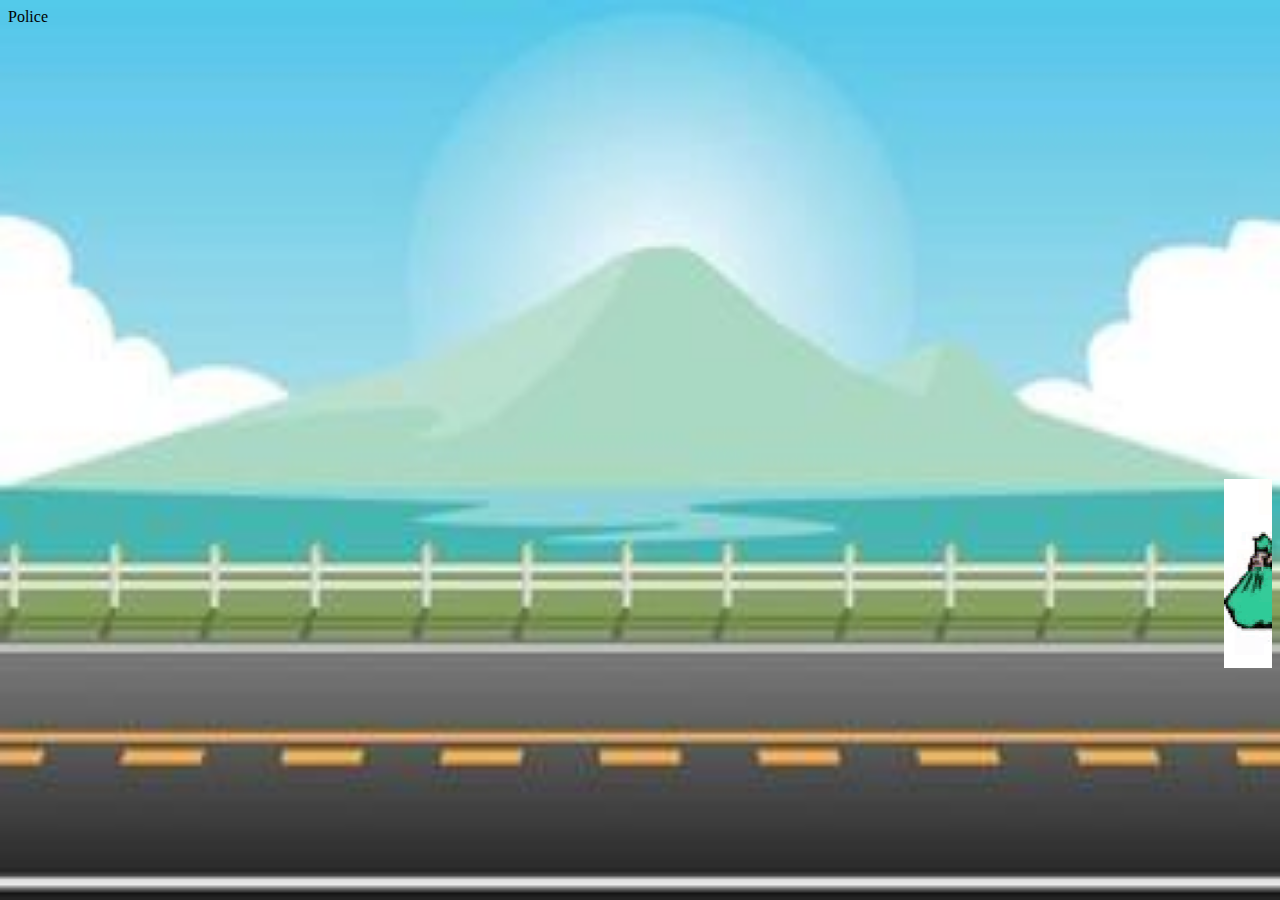
<file: 2/index.html>
<html>
<head><tittle>Police</tittle>
	<style>
	body{
	background-repeat: no-repeat;
	background-size: 100% 100%;
	background-attachment: fixed;

}
</style>
</head>
<body background="bg.jpg">
	<br><br>
	<br><br>
	<br><br>
	<br><br>
    <br><br>
	<br><br>
	<br><br>
	<br><br>
	<br><br>
	<br><br>
    <br><br>
	<br><br>
	<marquee direction ="left">
		<img src ="thief_1.gif"> &emsp;&emsp;&emsp;&emsp;&emsp;&emsp;
<img src ="police_1.gif">&nbsp;

	</marquee>
	</body>
	</html>
</file>
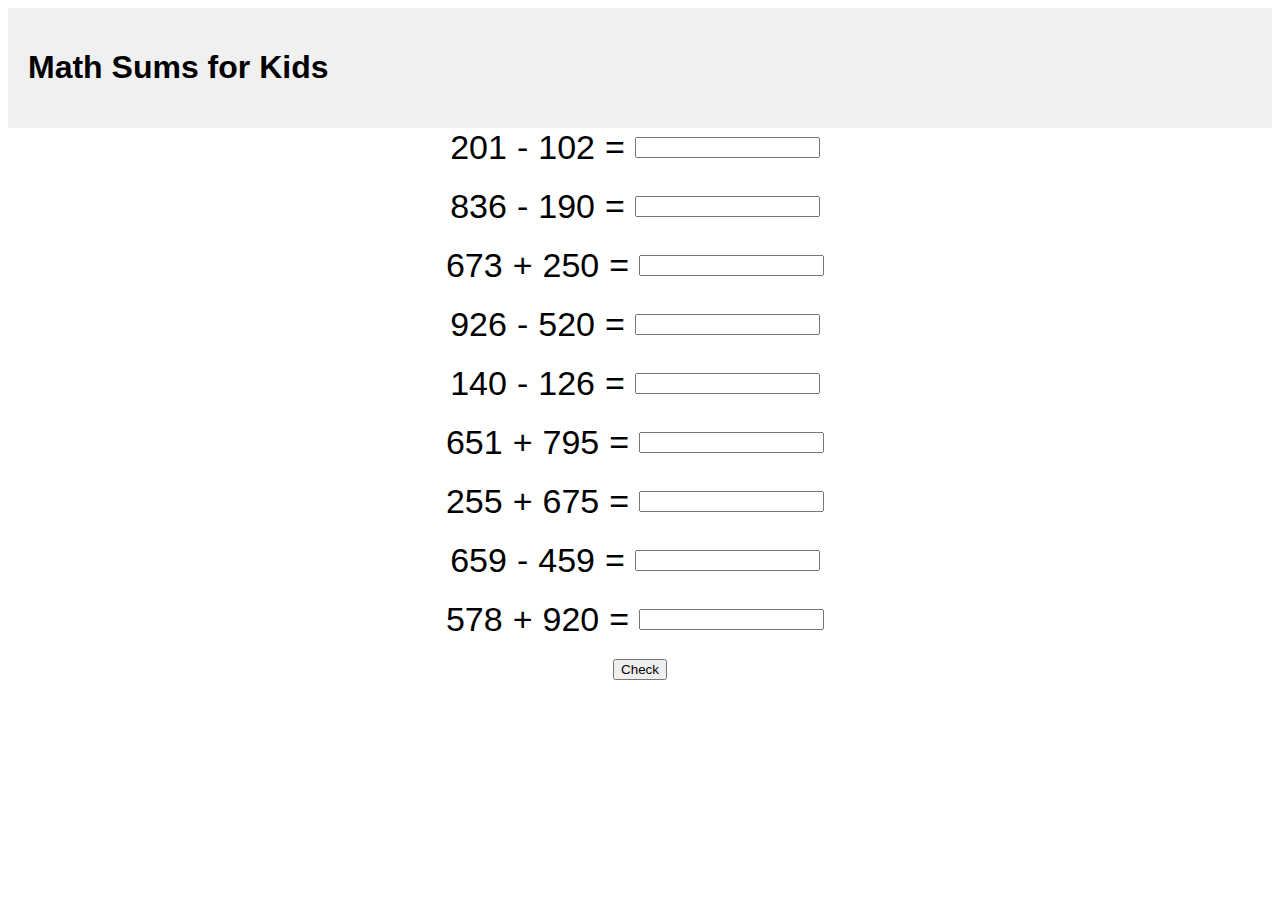
<file: 3/index.html>
<!DOCTYPE html>
<html>
<head>
    <title>Math Sums for Kids</title>
    <link rel="stylesheet" type="text/css" href="styles.css">
</head>
<body>
    <header>
        <h1>Math Sums for Kids</h1>
    </header>

    <main>
        <div class="problem-row">
            <div class="problem">
                <span class="num1"></span>
                <span class="operator"></span>
                <span class="num2"></span>
                <span>=</span>
                <input type="number" class="answer" />
                <div class="result"></div>
            </div>
            <!-- Repeat the above code three more times to have a total of four questions -->
        </div>
           <div class="problem-row">
            <div class="problem">
                <span class="num1"></span>
                <span class="operator"></span>
                <span class="num2"></span>
                <span>=</span>
                <input type="number" class="answer" />
                <div class="result"></div>
            </div>
            <!-- Repeat the above code three more times to have a total of four questions -->
        </div>
           <div class="problem-row">
            <div class="problem">
                <span class="num1"></span>
                <span class="operator"></span>
                <span class="num2"></span>
                <span>=</span>
                <input type="number" class="answer" />
                <div class="result"></div>
            </div>
            <!-- Repeat the above code three more times to have a total of four questions -->
        </div>

        <div class="problem-row">
            <div class="problem">
                <span class="num1"></span>
                <span class="operator"></span>
                <span class="num2"></span>
                <span>=</span>
                <input type="number" class="answer" />
                <div class="result"></div>
            </div>
            <!-- Repeat the above code three more times to have a total of four questions -->
        </div>

         <div class="problem-row">
            <div class="problem">
                <span class="num1"></span>
                <span class="operator"></span>
                <span class="num2"></span>
                <span>=</span>
                <input type="number" class="answer" />
                <div class="result"></div>
            </div>
            <!-- Repeat the above code three more times to have a total of four questions -->
        </div>

           <div class="problem-row">
            <div class="problem">
                <span class="num1"></span>
                <span class="operator"></span>
                <span class="num2"></span>
                <span>=</span>
                <input type="number" class="answer" />
                <div class="result"></div>
            </div>
            <!-- Repeat the above code three more times to have a total of four questions -->
        </div>

           <div class="problem-row">
            <div class="problem">
                <span class="num1"></span>
                <span class="operator"></span>
                <span class="num2"></span>
                <span>=</span>
                <input type="number" class="answer" />
                <div class="result"></div>
            </div>
            <!-- Repeat the above code three more times to have a total of four questions -->
        </div>

           <div class="problem-row">
            <div class="problem">
                <span class="num1"></span>
                <span class="operator"></span>
                <span class="num2"></span>
                <span>=</span>
                <input type="number" class="answer" />
                <div class="result"></div>
            </div>
            <!-- Repeat the above code three more times to have a total of four questions -->
        </div>

           <div class="problem-row">
            <div class="problem">
                <span class="num1"></span>
                <span class="operator"></span>
                <span class="num2"></span>
                <span>=</span>
                <input type="number" class="answer" />
                <div class="result"></div>
            </div>
            <!-- Repeat the above code three more times to have a total of four questions -->
        </div>


        <button id="checkButton">Check</button>

    </main>

    <script src="script.js"></script>
</body>
</html>
</file>
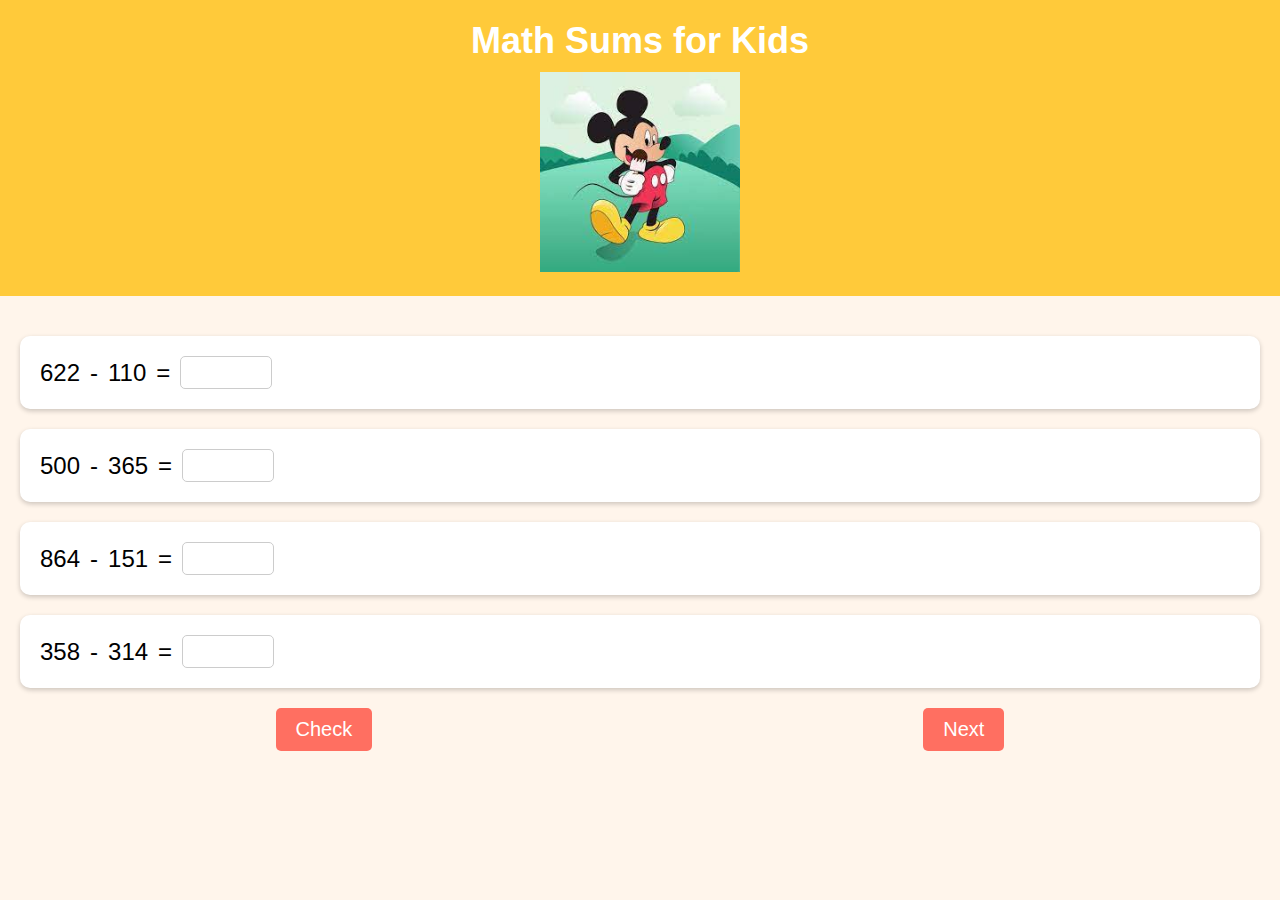
<file: MathSum/index.html>
<!DOCTYPE html>
<html>
<head>
    <title>Math Sums for Kids</title>
    <meta name="viewport" content="width=device-width, initial-scale=1.0">
    <link rel="stylesheet" type="text/css" href="styles.css">
</head>
<body>
    <header>
        <h1>Math Sums for Kids</h1>
        <img src="cartoon_image.png" alt="Cartoon Image">
    </header>

    <main>
        <div class="problem-row">
            <div class="problem">
                <span class="num1"></span>
                <span class="operator"></span>
                <span class="num2"></span>
                <span>=</span>
                <input type="number" class="answer" />
                <div class="result"></div>
            </div>

            <div class="problem">
                <span class="num1"></span>
                <span class="operator"></span>
                <span class="num2"></span>
                <span>=</span>
                <input type="number" class="answer" />
                <div class="result"></div>
            </div>

             <div class="problem">
                <span class="num1"></span>
                <span class="operator"></span>
                <span class="num2"></span>
                <span>=</span>
                <input type="number" class="answer" />
                <div class="result"></div>
            </div>

            <div class="problem">
                <span class="num1"></span>
                <span class="operator"></span>
                <span class="num2"></span>
                <span>=</span>
                <input type="number" class="answer" />
                <div class="result"></div>
            </div>

            <!-- Repeat the above code three more times to have a total of four questions -->
        </div>
       <div class="button-row">
            <button id="checkButton">Check</button>
            <div id="score"></div>
            <button id="nextButton" onclick="window.location.reload()">Next</button>
        </div>
    </main>

    <script src="script.js"></script>
</body>
</html>
</file>
<file: 3/styles.css>
body {
    font-family: Arial, sans-serif;
}

header {
    background-color: #f0f0f0;
    padding: 20px;
}

main {
    display: flex;
    flex-direction: column;
    align-items: center;
}

.problem-row {
    display: flex;
    gap: 20px;
    margin-bottom: 20px;
}

.problem {
    display: flex;
    align-items: center;
    gap: 10px;
    font-size: 34px; 
}

.result {
    margin-top: 10px;
    font-size: 38px; /* Increase the font size here */
}

.result.correct {
    color: green;
}

.result.incorrect {
    color: red;
}
</file>
<file: MathSum/styles.css>
body {
    font-family: Arial, sans-serif;
    background-color: #fff5eb;
    margin: 0;
}

header {
    background-color: #ffca3a;
    padding: 20px;
    text-align: center;
    margin-bottom: 20px;
}

h1 {
    color: #fff;
    font-size: 36px;
    margin: 0;
    margin-bottom: 10px;
}

img {
    max-width: 200px;
}

main {
    padding: 20px;
}

.problem-row {
    display: flex;
    flex-direction: column;
    gap: 20px;
    margin-bottom: 20px;
}

.problem {
    display: flex;
    flex-wrap: wrap;
    align-items: center;
    gap: 10px;
    font-size: 24px;
    background-color: #ffffff;
    padding: 20px;
    border-radius: 10px;
    box-shadow: 0 2px 5px rgba(0, 0, 0, 0.2);
}

.problem input {
    width: 80px;
    padding: 5px;
    font-size: 18px;
    border: 1px solid #ccc;
    border-radius: 5px;
}

.result {
    margin-top: 10px;
    font-size: 18px;
    font-weight: bold;
    color: #4caf50;
}

.result.incorrect {
    color: #f44336;
}

.button-row {
    display: flex;
    justify-content: center;
    gap: 20px;
    margin-top: 20px;
}

button {
    display: block;
    margin: 0 auto;
    padding: 10px 20px;
    font-size: 20px;
    background-color: #ff6f61;
    color: #fff;
    border: none;
    border-radius: 5px;
    cursor: pointer;
    transition: background-color 0.3s;
}

button:hover {
    background-color: #ff4942;
}
</file>
